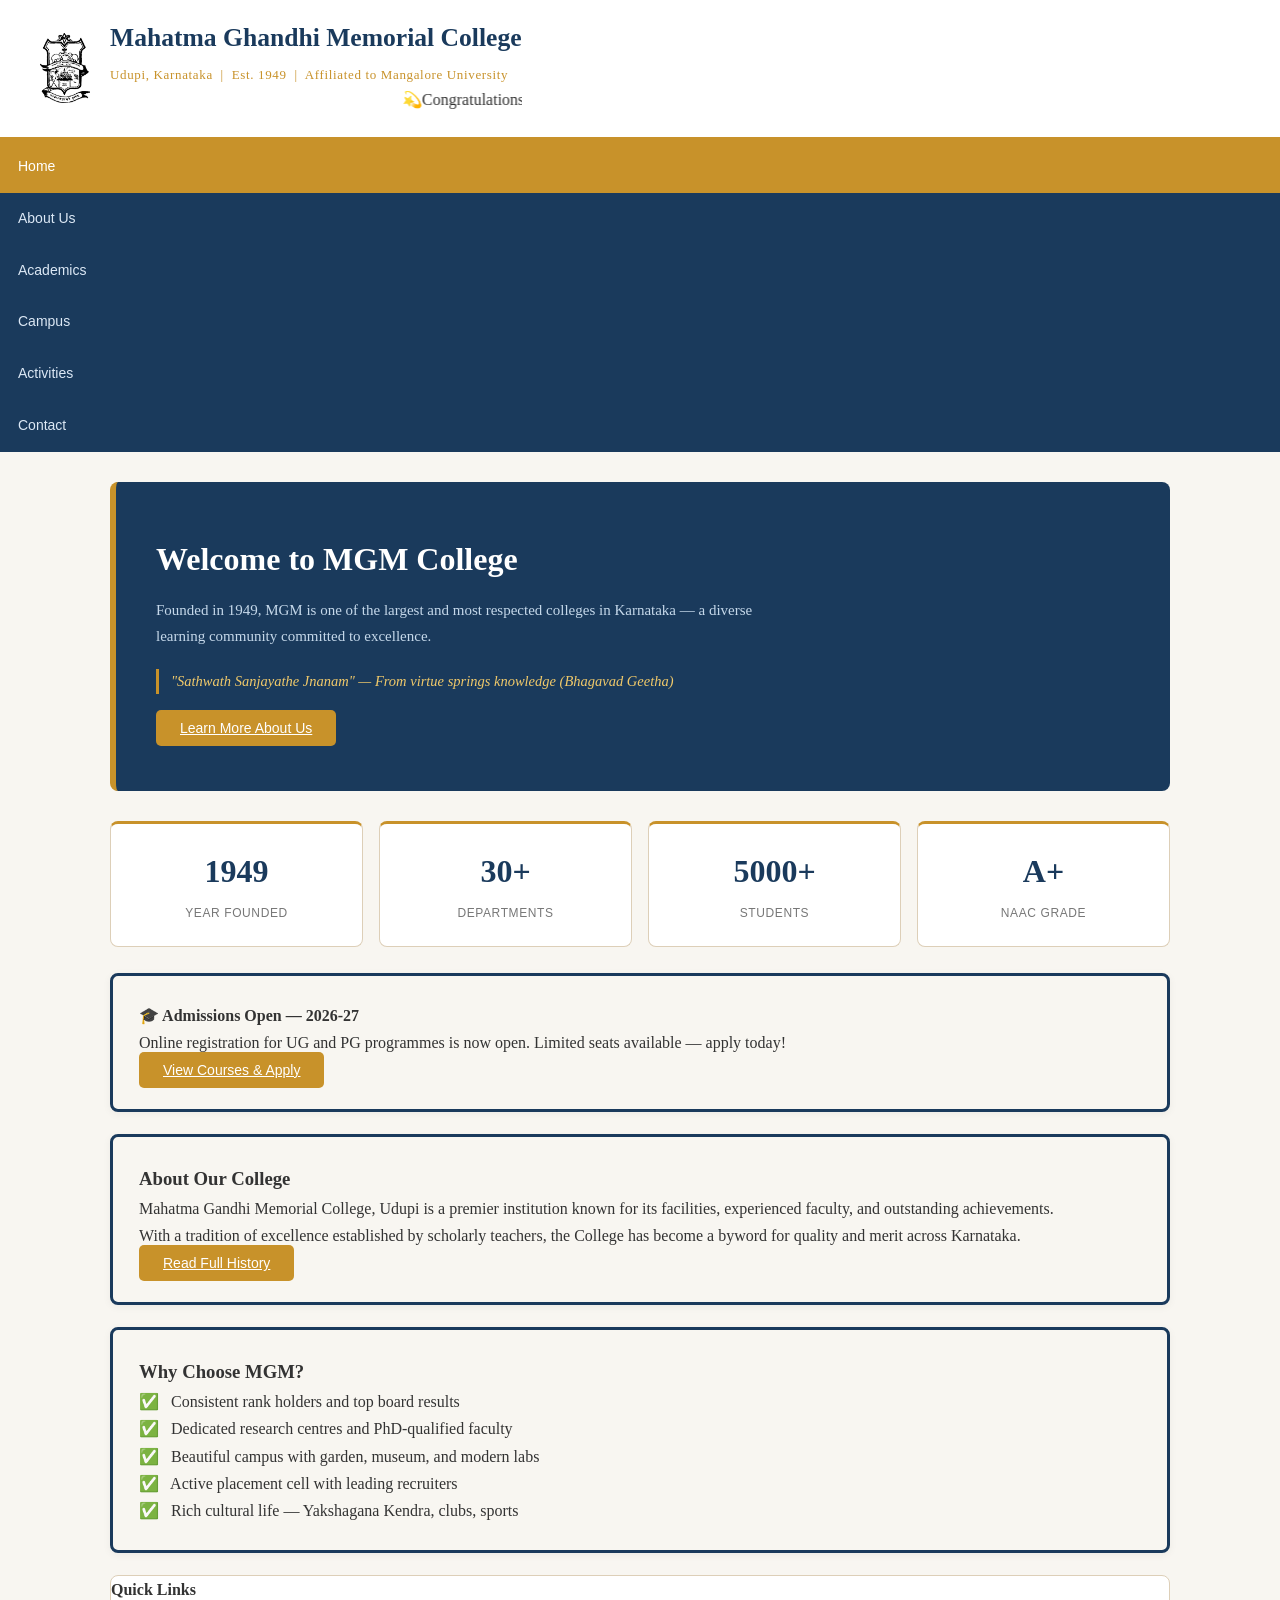
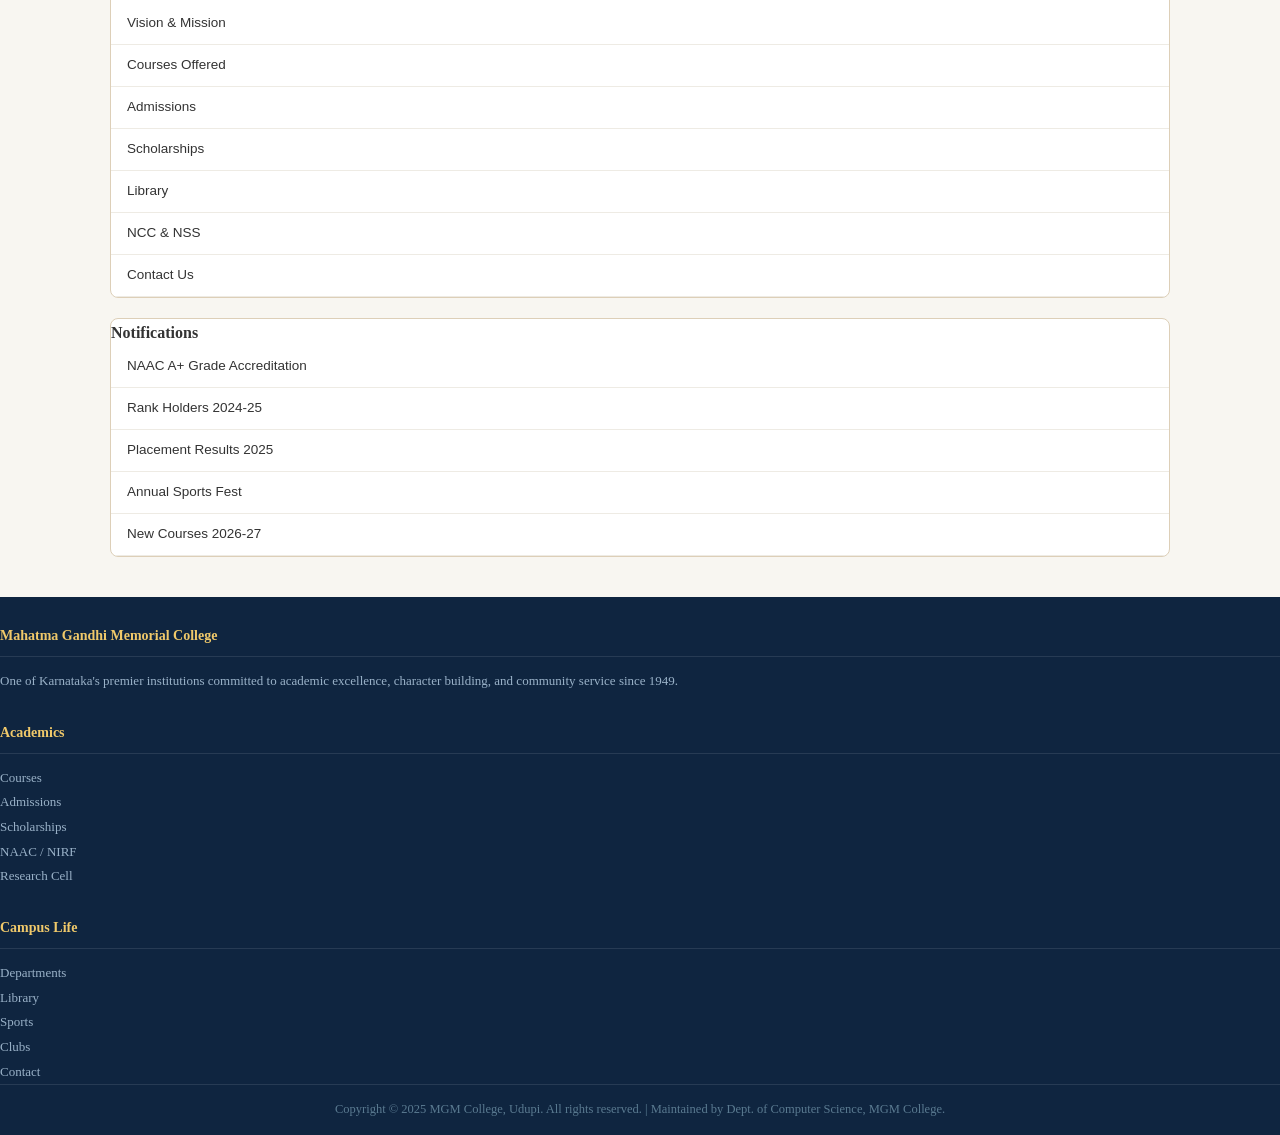
<file: index.html>
<!DOCTYPE html>
<html lang="en">
<head>
    <meta charset="UTF-8">
    <meta name="viewport" content="width=device-width, initial-scale=1.0">
    <title>Mgm College</title>
    <link rel="stylesheet" href="style.css">
</head>
<body>
    <header>
        <img src="ymgm-logo.jpg" alt="mgm logo">
        <div>
            <h1>Mahatma Ghandhi Memorial College</h1>
            <p>Udupi, Karnataka &nbsp;|&nbsp; Est. 1949 &nbsp;|&nbsp; Affiliated to Mangalore University</p>
              <marquee behavior="" direction="left" scrollamount="5">
          💫Congratulations to all the rank holders!💫
        </marquee>
        </div>
    </header>
    <nav>
    <ul>
      <li><a href="index.html" class="active">Home</a></li>
      <li><a href="about.html">About Us</a></li>
      <li><a href="academics.html">Academics</a></li>
      <li><a href="campus.html">Campus</a></li>
      <li><a href="activities.html">Activities</a></li>
      <li><a href="contact.html">Contact</a></li>
    </ul>
  </nav>


  <div class="wrapper">

    <div class="hero">
      <h2>Welcome to MGM College</h2>
      <p>Founded in 1949, MGM is one of the largest and most respected colleges
         in Karnataka — a diverse learning community committed to excellence.</p>
      <p class="motto">"Sathwath Sanjayathe Jnanam" — From virtue springs knowledge (Bhagavad Geetha)</p>
      <a href="about.html" class="btn">Learn More About Us</a>
    </div>

    <div class="stats">
      <div class="stat">
        <span class="num">1949</span>
        <span class="label">Year Founded</span>
      </div>
      <div class="stat">
        <span class="num">30+</span>
        <span class="label">Departments</span>
      </div>
      <div class="stat">
        <span class="num">5000+</span>
        <span class="label">Students</span>
      </div>
      <div class="stat">
        <span class="num">A+</span>
        <span class="label">NAAC Grade</span>
      </div>
    </div>

    <div class="layout">
      <div class="main-content">
        <div class="card">
          <h4>🎓 Admissions Open — 2026-27</h4>
          <p>Online registration for UG and PG programmes is now open.
             Limited seats available — apply today!</p>
          <a href="academics.html" class="btn">View Courses &amp; Apply</a>
        </div>
        <div class="card">
          <h3>About Our College</h3>
          <p>Mahatma Gandhi Memorial College, Udupi is a premier institution known for
             its facilities, experienced faculty, and outstanding achievements.</p>
          <p>With a tradition of excellence established by scholarly teachers, the College
             has become a byword for quality and merit across Karnataka.</p>
          <a href="about.html" class="btn">Read Full History</a>
        </div>
        <div class="card">
          <h3>Why Choose MGM?</h3>
          <p>✅ &nbsp; Consistent rank holders and top board results</p>
          <p>✅ &nbsp; Dedicated research centres and PhD-qualified faculty</p>
          <p>✅ &nbsp; Beautiful campus with garden, museum, and modern labs</p>
          <p>✅ &nbsp; Active placement cell with leading recruiters</p>
          <p>✅ &nbsp; Rich cultural life — Yakshagana Kendra, clubs, sports</p>
        </div>
      </div>


      <div class="sidebar">

        <div class="widget">
          <h4>Quick Links</h4>
          <ul>
            <li><a href="about.html">Vision &amp; Mission</a></li>
            <li><a href="academics.html">Courses Offered</a></li>
            <li><a href="academics.html">Admissions</a></li>
            <li><a href="academics.html">Scholarships</a></li>
            <li><a href="library.html">Library</a></li>
            <li><a href="activities.html">NCC &amp; NSS</a></li>
            <li><a href="contact.html">Contact Us</a></li>
          </ul>
        </div>

        <div class="widget">
          <h4>Notifications</h4>
          <ul>
            <li><a href="#">NAAC A+ Grade Accreditation</a></li>
            <li><a href="#">Rank Holders 2024-25</a></li>
            <li><a href="#">Placement Results 2025</a></li>
            <li><a href="#">Annual Sports Fest</a></li>
            <li><a href="#">New Courses 2026-27</a></li>
          </ul>
        </div>

      </div>
    </div>
  </div>

  <footer>
    <div class="footer-grid">
      <div><br>
        <h5>Mahatma Gandhi Memorial College</h5>
        <p>One of Karnataka's premier institutions committed to academic excellence,
           character building, and community service since 1949.</p>
      </div>
      <div><br>
        <h5>Academics</h5>
        <ul>
          <li><a href="academics.html">Courses</a></li>
          <li><a href="academics.html">Admissions</a></li>
          <li><a href="academics.html">Scholarships</a></li>
          <li><a href="activities.html">NAAC / NIRF</a></li>
          <li><a href="departments.html">Research Cell</a></li>
        </ul>
      </div><br>
      <div>
        <h5>Campus Life</h5>
        <ul>
          <li><a href="campus.html">Departments</a></li>
          <li><a href="library.html">Library</a></li>
          <li><a href="activities.html">Sports</a></li>
          <li><a href="activities.html">Clubs</a></li>
          <li><a href="contact.html">Contact</a></li>
        </ul>
      </div>
    </div>
    <div class="footer-bottom">
      Copyright &copy; 2025 MGM College, Udupi. All rights reserved. |
      Maintained by Dept. of Computer Science, MGM College.
    </div>
  </footer>

</body>
</html>
</file>
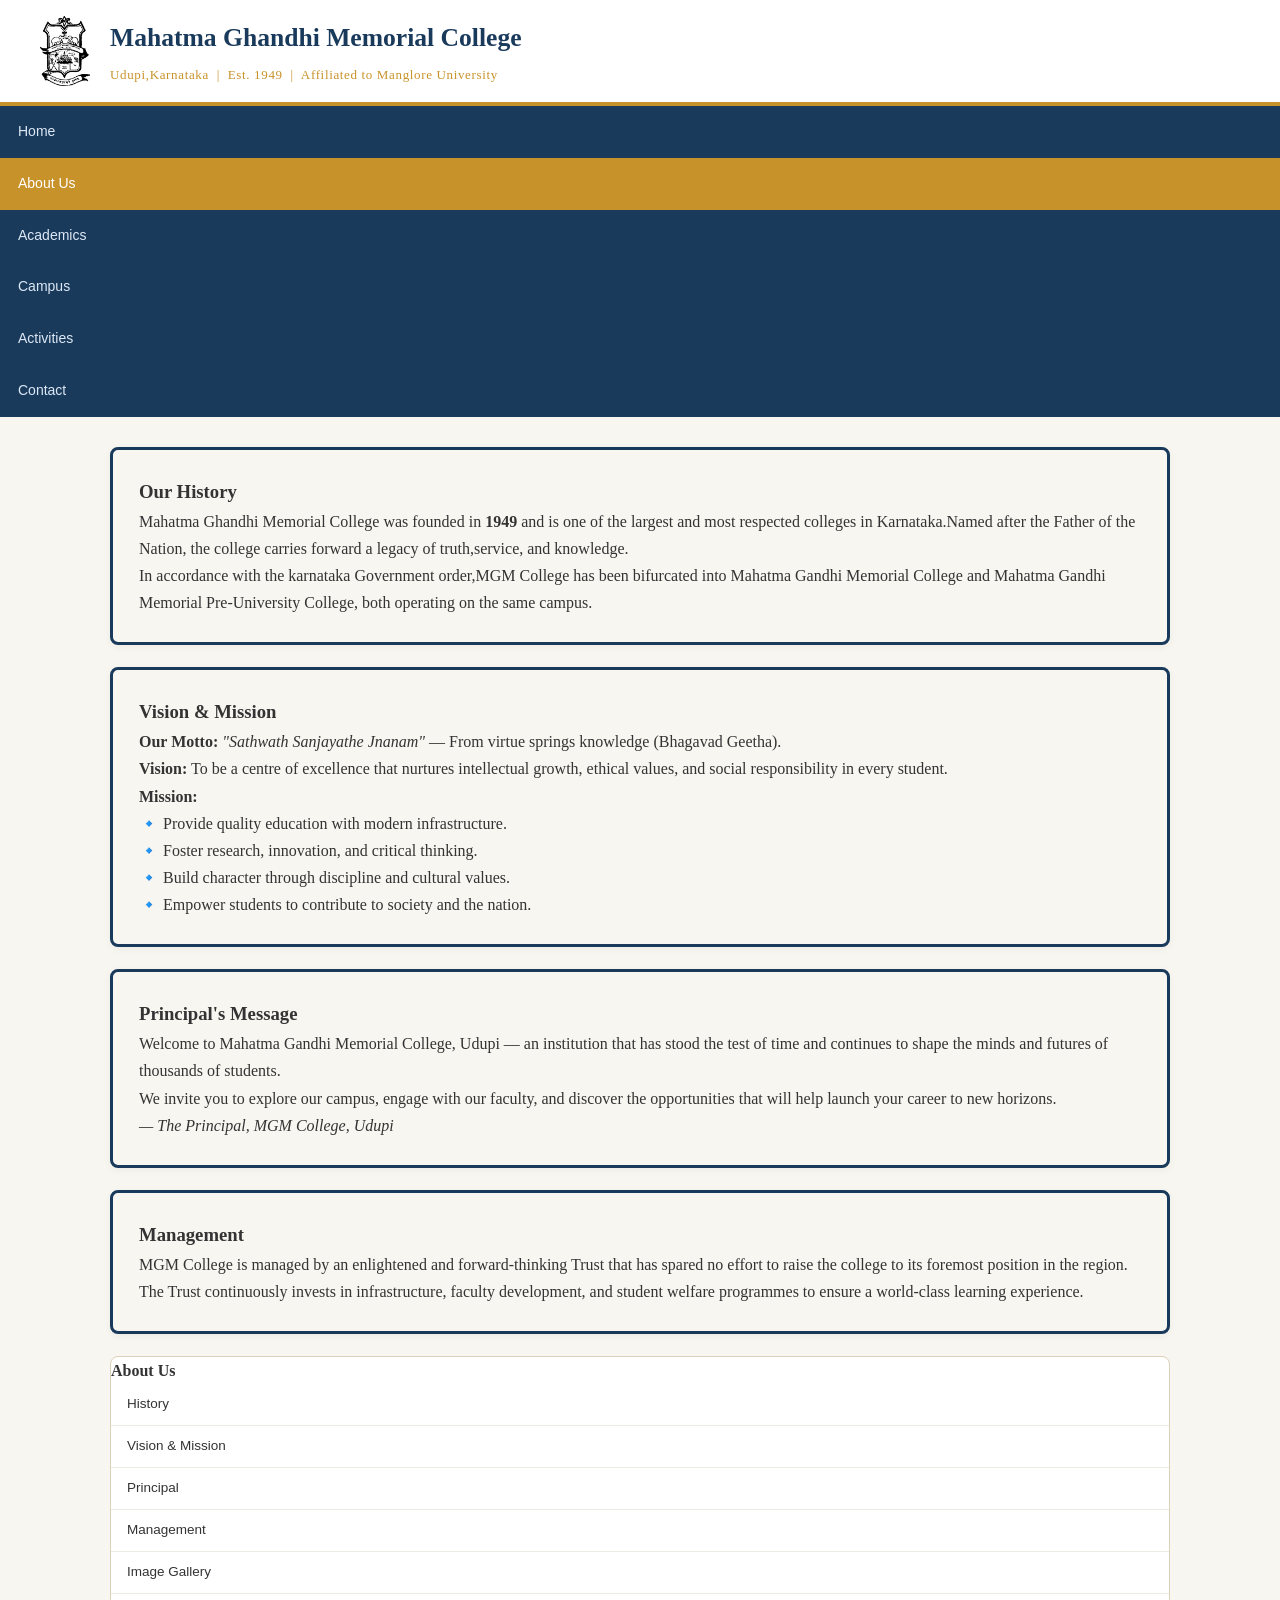
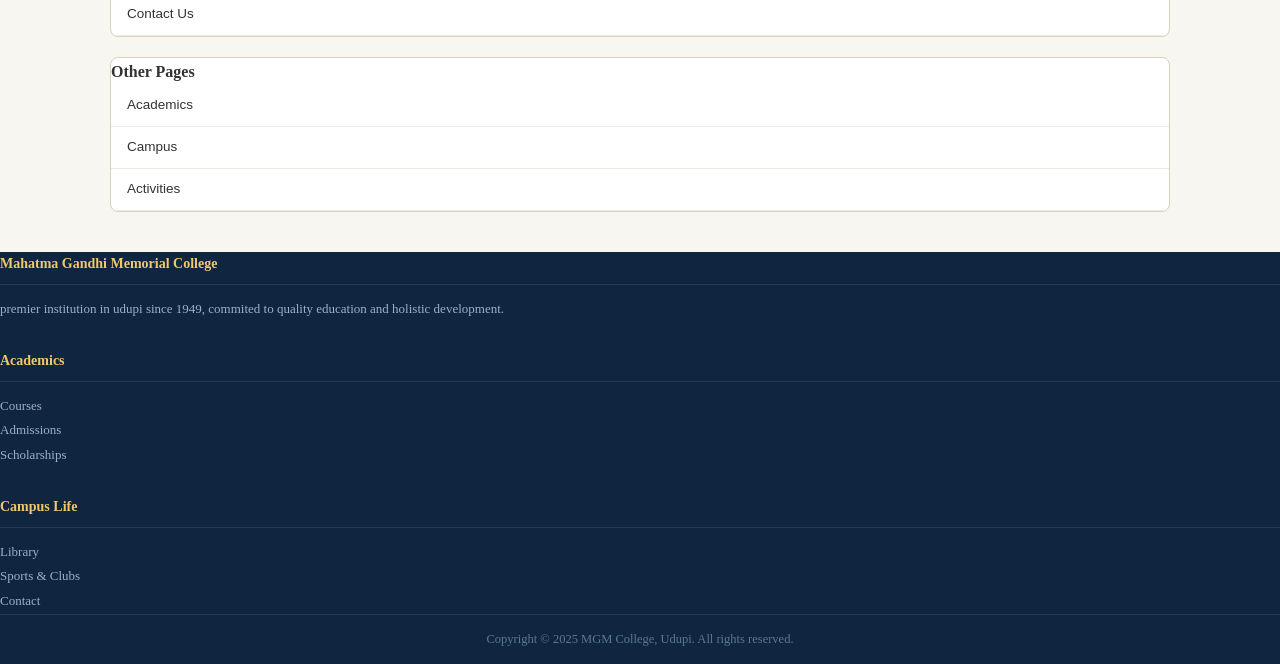
<file: about.html>
<!DOCTYPE html>
<html lang="en">
<head>
    <meta charset="UTF-8">
    <meta name="viewport" content="width=device-width, initial-scale=1.0">
    <title>Document</title>
    <link rel="stylesheet" href="style.css">
</head>
<body>
    <header>
        <img src="ymgm-logo.jpg" alt="College Logo">
        <div>
            <h1>Mahatma Ghandhi Memorial College</h1>
            <p>Udupi,Karnataka &nbsp;|&nbsp; Est. 1949 &nbsp;|&nbsp; Affiliated to Manglore University</p>
        </div>
    </header>

    <nav>
        <ul>
        <li><a href="index.html">Home</a></li>
        <li><a href="about.html" class="active">About Us</a></li>
        <li><a href="academics.html">Academics</a></li>
         <li><a href="campus.html">Campus</a></li>
        <li><a href="activities.html">Activities</a></li>
         <li><a href="contact.html">Contact</a></li>
        </ul>
    </nav>

    <div class="wrapper">
        <div class="main-content">
            <div class="card">
                <h3>Our History</h3>
                <p>Mahatma Ghandhi Memorial College was founded in <strong>1949</strong> and is one of the 
                largest and most respected colleges in Karnataka.Named after the Father of the Nation,
                the college carries forward a legacy of truth,service, and knowledge.
            </p>
            <p>
                In accordance with the karnataka Government order,MGM College has been bifurcated into
                Mahatma Gandhi Memorial College and Mahatma Gandhi Memorial Pre-University College,
                both operating on the same campus.
            </p>
            </div>

            <div class="card">
          <h3>Vision &amp; Mission</h3>
          <p><strong>Our Motto:</strong> <em>"Sathwath Sanjayathe Jnanam"</em> — From virtue springs knowledge (Bhagavad Geetha).</p>
          <p><strong>Vision:</strong> To be a centre of excellence that nurtures intellectual growth, ethical values,
             and social responsibility in every student.</p>
          <p><strong>Mission:</strong></p>
          <p>🔹 Provide quality education with modern infrastructure.</p>
          <p>🔹 Foster research, innovation, and critical thinking.</p>
          <p>🔹 Build character through discipline and cultural values.</p>
          <p>🔹 Empower students to contribute to society and the nation.</p>
            </div>

            <div class="card">
          <h3>Principal's Message</h3>
          <p>Welcome to Mahatma Gandhi Memorial College, Udupi — an institution that has stood the
             test of time and continues to shape the minds and futures of thousands of students.</p>
          <p>We invite you to explore our campus, engage with our faculty, and discover the
             opportunities that will help launch your career to new horizons.</p>
          <p><em>— The Principal, MGM College, Udupi</em></p>
        </div>

        <div class="card">
          <h3>Management</h3>
          <p>MGM College is managed by an enlightened and forward-thinking Trust that has spared
             no effort to raise the college to its foremost position in the region.</p>
          <p>The Trust continuously invests in infrastructure, faculty development, and student
             welfare programmes to ensure a world-class learning experience.</p>
        </div>

          <div class="sidebar">
        <div class="widget">
          <h4>About Us</h4>
          <ul>
            <li><a href="about.html">History</a></li>
            <li><a href="about.html">Vision &amp; Mission</a></li>
            <li><a href="about.html">Principal</a></li>
            <li><a href="about.html">Management</a></li>
            <li><a href="about.html">Image Gallery</a></li>
            <li><a href="contact.html">Contact Us</a></li>
          </ul>
        </div>
        <div class="widget">
          <h4>Other Pages</h4>
          <ul>
            <li><a href="academics.html">Academics</a></li>
            <li><a href="campus.html">Campus</a></li>
            <li><a href="activities.html">Activities</a></li>
          </ul>
        </div>
      </div>
    </div>
 </div>

 <footer>
    <div class="footer-grid">
        <div>
            <h5>Mahatma Gandhi Memorial College</h5>
            <p>premier institution in udupi since 1949, commited to quality education and holistic development.</p>
        </div>
    <div><br>
        <h5>Academics</h5>
        <ul>
            <li><a href="">Courses</a></li>
            <li><a href="">Admissions</a></li>
            <li><a href="">Scholarships</a></li>
        </ul>
    </div>
    <div><br>
        <h5>Campus Life</h5>
        <ul>
            <li><a href="">Library</a></li>
            <li><a href="">Sports &amp; Clubs</a></li>
            <li><a href="">Contact</a></li>
        </ul>
    </div>
</div>
<div class="footer-bottom">
   Copyright &copy; 2025 MGM College, Udupi. All rights reserved.
    </div> 
</div>
 </footer>
</body>
</html>
</file>
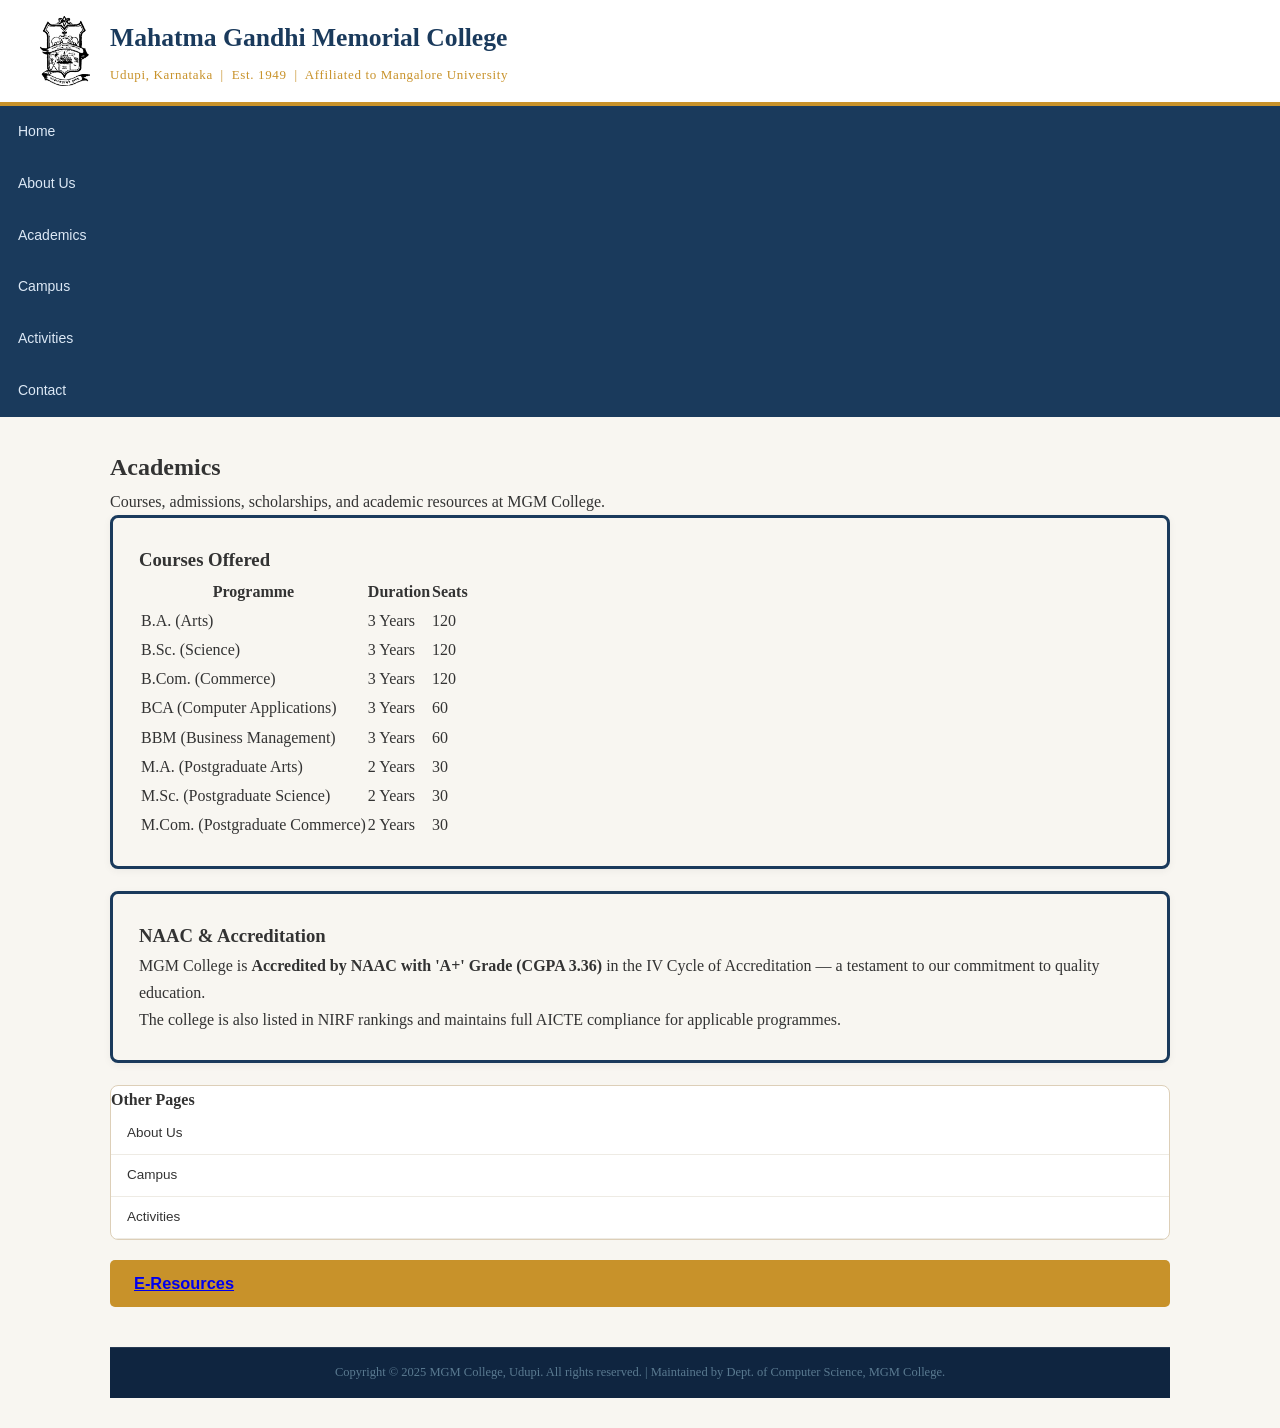
<file: academics.html>
<!DOCTYPE html>
<html lang="en">
<head>
    <meta charset="UTF-8">
    <meta name="viewport" content="width=device-width, initial-scale=1.0">
    <title>Academics</title>
    <link rel="stylesheet" href="style.css">
</head>
<body>
    <header>
        <img src="ymgm-logo.jpg" alt="MGM LOGO">
        <div>
            <h1>
                 <h1>Mahatma Gandhi Memorial College</h1>
                 <p>Udupi, Karnataka &nbsp;|&nbsp; Est. 1949 &nbsp;|&nbsp; Affiliated to Mangalore University</p>
            </h1>
        </div>
    </header>

    <nav>
      <ul>
      <li><a href="index.html">Home</a></li>
      <li><a href="about.html">About Us</a></li>
      <li><a href="academics.html">Academics</a></li>
      <li><a href="campus.html">Campus</a></li>
      <li><a href="activities.html">Activities</a></li>
      <li><a href="contact.html">Contact</a></li>
        </ul>
    </nav>

     <div class="wrapper">

    <div class="page-hero">
      <h2>Academics</h2>
      <p>Courses, admissions, scholarships, and academic resources at MGM College.</p>
    </div>

    <div class="layout">
      <div class="main-content">

        <div class="card">
          <h3>Courses Offered</h3>
          <table>
            <thead>
              <tr>
                <th>Programme</th>
                <th>Duration</th>
                <th>Seats</th>
              </tr>
            </thead>
            <tbody>
              <tr>
                <td>B.A. (Arts)</td>
                <td>3 Years</td>
                <td>120</td>
              </tr>
              <tr>
                <td>B.Sc. (Science)</td>
                <td>3 Years</td>
                <td>120</td>
              </tr>
              <tr>
                <td>B.Com. (Commerce)</td>
                <td>3 Years</td>
                <td>120</td>
              </tr>
              <tr>
                <td>BCA (Computer Applications)</td>
                <td>3 Years</td>
                <td>60</td>
              </tr>
              <tr>
                <td>BBM (Business Management)</td>
                <td>3 Years</td>
                <td>60</td>
              </tr>
              <tr>
                <td>M.A. (Postgraduate Arts)</td>
                <td>2 Years</td>
                <td>30</td>
              </tr>
              <tr>
                <td>M.Sc. (Postgraduate Science)</td>
                <td>2 Years</td>
                <td>30</td>
              </tr>
              <tr>
                <td>M.Com. (Postgraduate Commerce)</td>
                <td>2 Years</td>
                <td>30</td>
              </tr>
            </tbody>
          </table>
        </div>

         <div class="card">
          <h3>NAAC &amp; Accreditation</h3>
          <p>MGM College is <strong>Accredited by NAAC with 'A+' Grade (CGPA 3.36)</strong>
             in the IV Cycle of Accreditation — a testament to our commitment to quality education.</p>
          <p>The college is also listed in NIRF rankings and maintains full AICTE compliance
             for applicable programmes.</p>
        </div>

              <div class="widget">
          <h4>Other Pages</h4>
          <ul>
            <li><a href="about.html">About Us</a></li>
            <li><a href="campus.html">Campus</a></li>
            <li><a href="activities.html">Activities</a></li>
          </ul>
        </div>
        </div>

        <div class="btn">
            <a href="resources.html"><h3>E-Resources</h3></a>
     </div>
     <footer>
    <div class="footer-bottom">
      Copyright &copy; 2025 MGM College, Udupi. All rights reserved. |
      Maintained by Dept. of Computer Science, MGM College.
    </div>
  </footer>
</body>
</html>
</file>
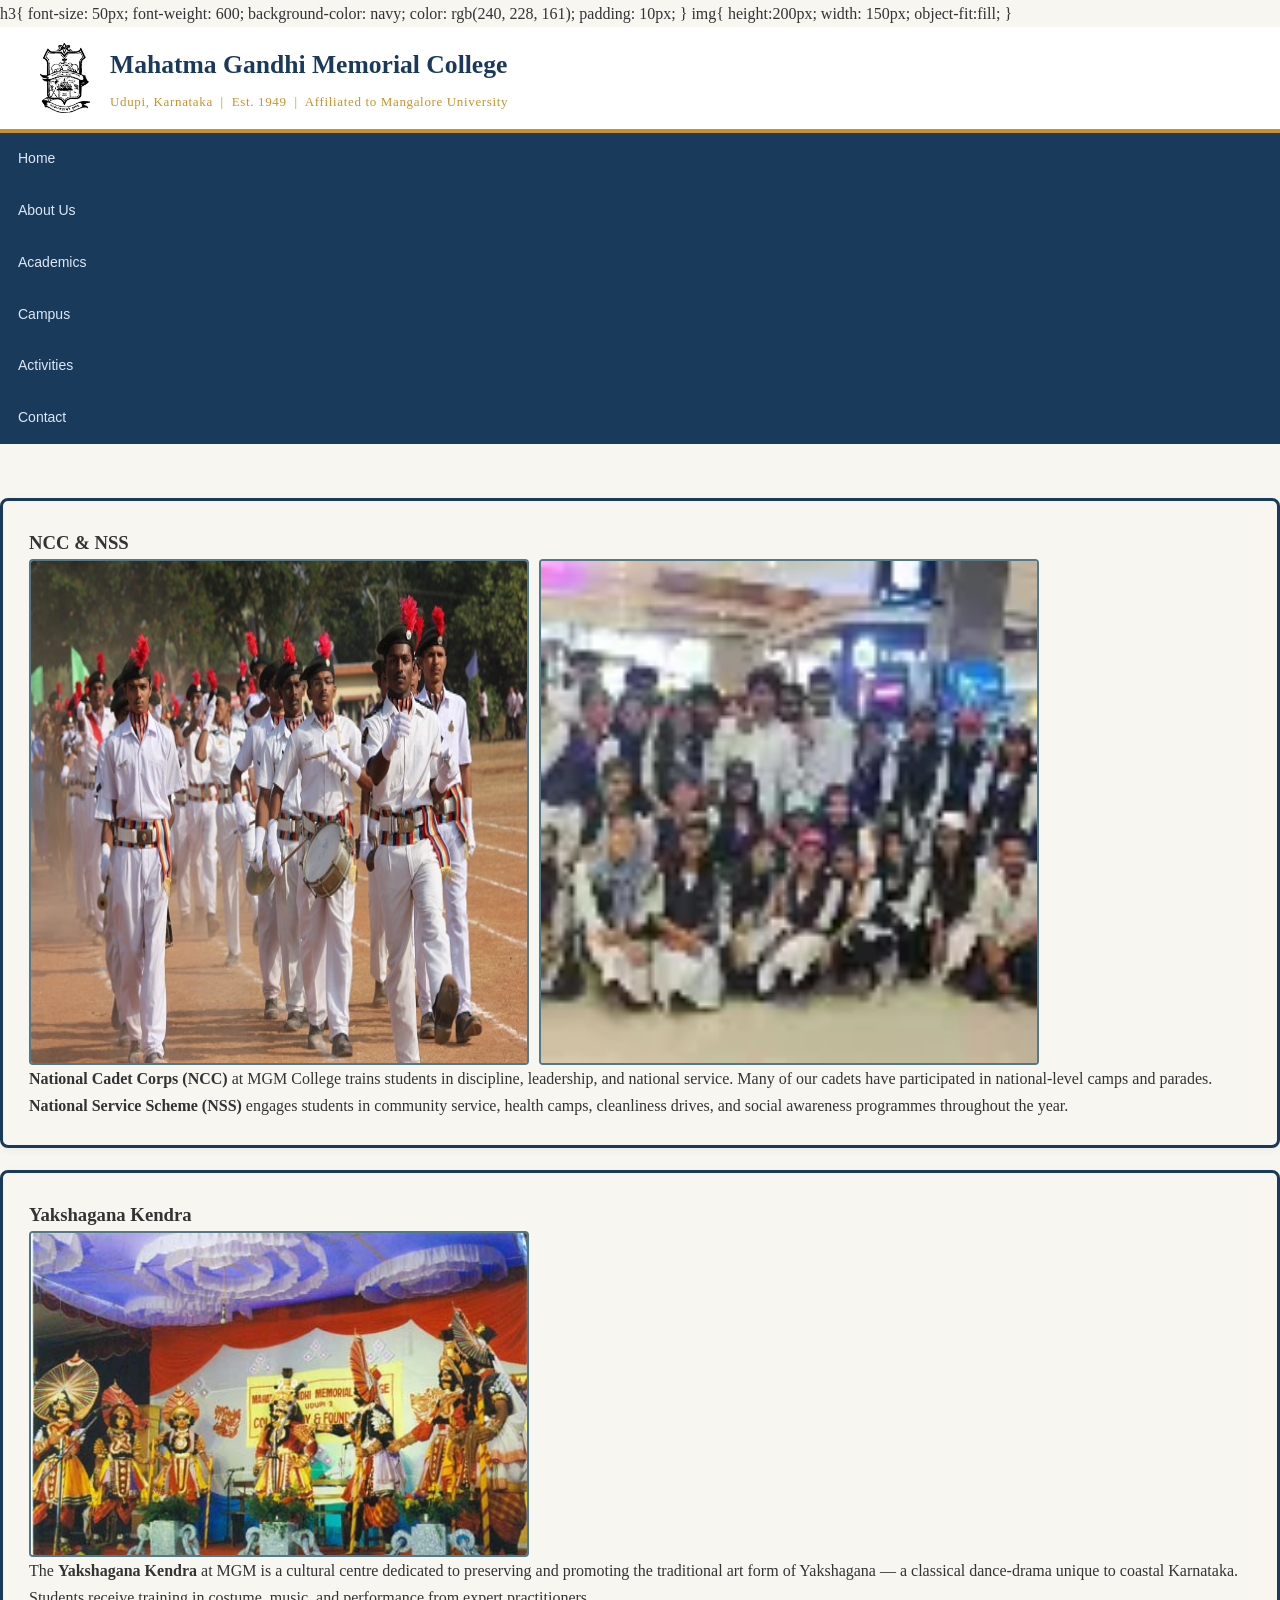
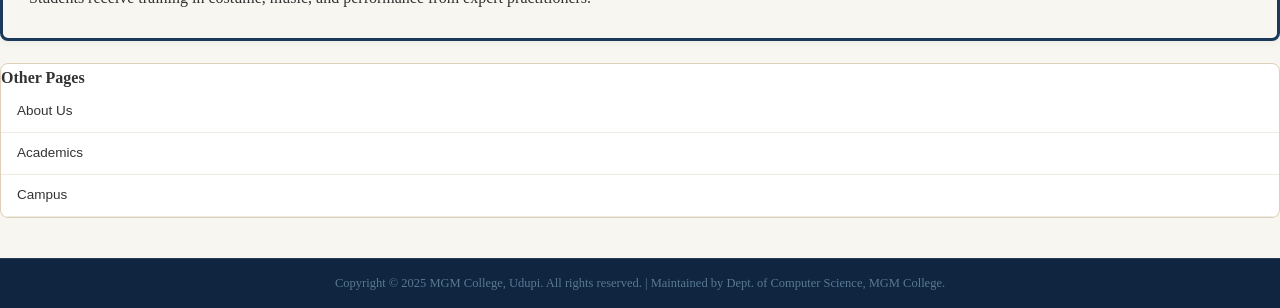
<file: activities.html>
<!DOCTYPE html>
<html lang="en">
<head>
    <meta charset="UTF-8">
    <meta name="viewport" content="width=device-width, initial-scale=1.0">
    <title>ACtivities</title>
    <link rel="stylesheet" href="style.css">
    h3{
      font-size: 50px;
      font-weight: 600;
      background-color: navy;
      color: rgb(240, 228, 161);
      padding: 10px;
    }
    img{
      height:200px;
      width: 150px;
      object-fit:fill;
    }
</head>
<body>
    
  <header>
    <img src="ymgm-logo.jpg" alt="MGM College Logo">
    <div>
      <h1>Mahatma Gandhi Memorial College</h1>
      <p>Udupi, Karnataka &nbsp;|&nbsp; Est. 1949 &nbsp;|&nbsp; Affiliated to Mangalore University</p>
    </div>
  </header>

  <nav>
    <ul>
      <li><a href="index.html">Home</a></li>
      <li><a href="about.html">About Us</a></li>
      <li><a href="academics.html">Academics</a></li>
      <li><a href="campus.html">Campus</a></li>
      <li><a href="activities.html">Activities</a></li>
      <li><a href="contact.html">Contact</a></li>
    </ul>
  </nav>
<br><br>
  <div clas="wrapper">
    <div class="main-content">
         <div class="card">
          <h3>NCC &amp; NSS</h3>
<div class="image-container">
            <img src="ncc.jpg" alt="NCC">
            <img src="nss.webp" alt="NSS" >
          </div>
         <p><strong>National Cadet Corps (NCC)</strong> at MGM College trains students in discipline,
             leadership, and national service. Many of our cadets have participated in national-level
             camps and parades.</p>
          <p><strong>National Service Scheme (NSS)</strong> engages students in community service,
             health camps, cleanliness drives, and social awareness programmes throughout the year.</p>
        </div>

        <div class="card">
           <h3>Yakshagana Kendra</h3>
<div class="image-container">
            <img src="yaksha.jpg" alt="Yakshagana Kendra">
          </div>
          <p>The <strong>Yakshagana Kendra</strong> at MGM is a cultural centre dedicated to preserving
             and promoting the traditional art form of Yakshagana — a classical dance-drama unique
             to coastal Karnataka.</p>
          <p>Students receive training in costume, music, and performance from expert practitioners.</p>
        </div>

        <div class="widget">
          <h4>Other Pages</h4>
          <ul>
            <li><a href="about.html">About Us</a></li>
            <li><a href="academics.html">Academics</a></li>
            <li><a href="campus.html">Campus</a></li>
          </ul>
        </div>
    </div>
  </div>
  <footer>
    <div class="footer-bottom">
      Copyright &copy; 2025 MGM College, Udupi. All rights reserved. |
      Maintained by Dept. of Computer Science, MGM College.
    </div>
  </footer>
</body>
</html>
</file>
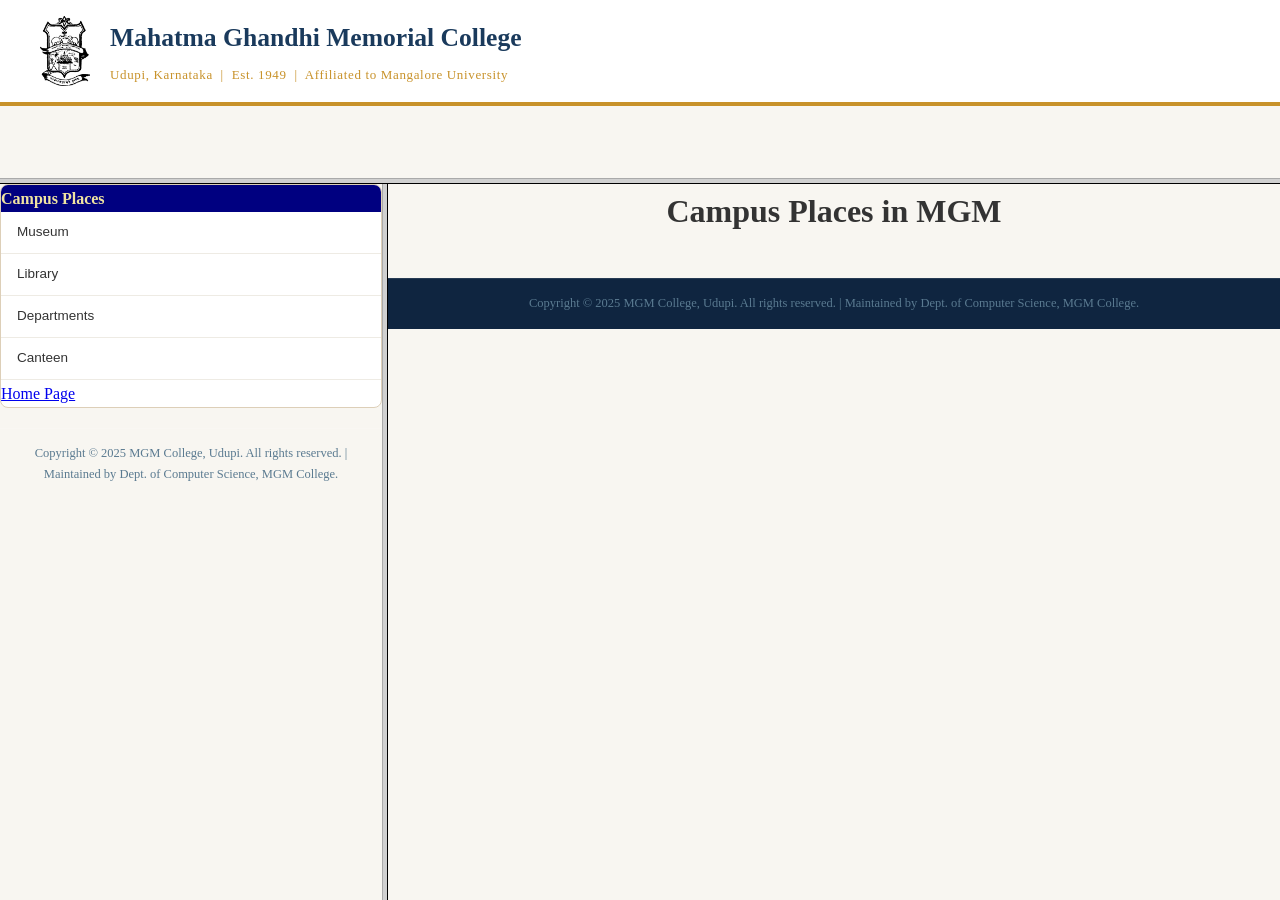
<file: campus.html>
<!DOCTYPE html>
<html lang="en">
<head>
    <meta charset="UTF-8">
    <meta name="viewport" content="width=device-width, initial-scale=1.0">
    <title>Campus</title>
</head>
<frameset rows="20%,*">
<frame src="top.html" noresize>
    <frameset cols="30%,70%">
        <frame src="campusplaces.html" noresize>
            <frame src="campus_display.html" name="content" noresize>
    </frameset>
</frameset>
</html>
</file>
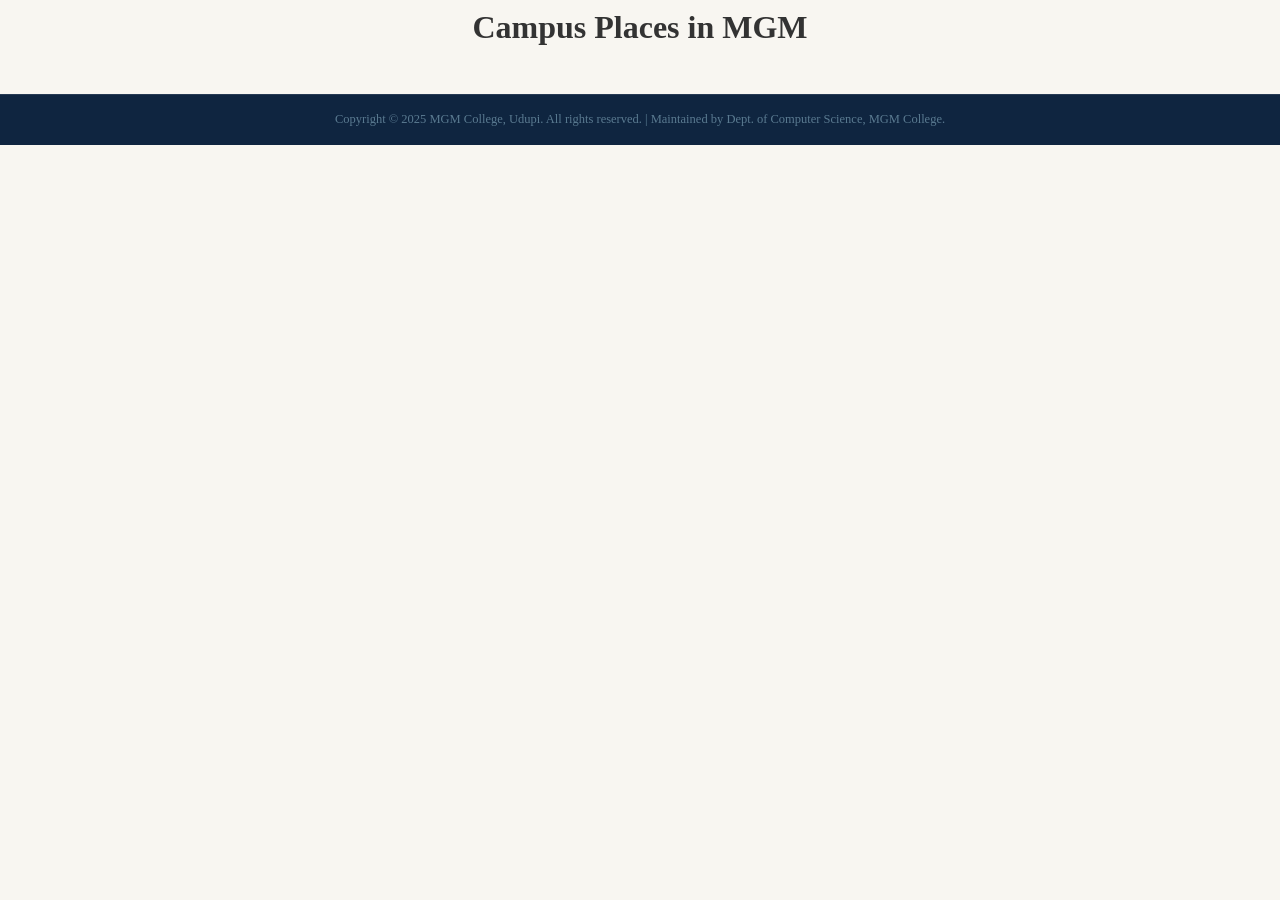
<file: campus_display.html>
<!DOCTYPE html>
<html lang="en">
<head>
    <meta charset="UTF-8">
    <meta name="viewport" content="width=device-width, initial-scale=1.0">
    <title>Campus Places</title>
    <link rel="stylesheet" href="style.css">
</head>
<body>
    <center><h1>Campus Places in MGM </h1></center>
    <footer>
            <div class="footer-bottom">
      Copyright &copy; 2025 MGM College, Udupi. All rights reserved. |
      Maintained by Dept. of Computer Science, MGM College.
    </div>
    </footer>
</body>
</html>
</file>
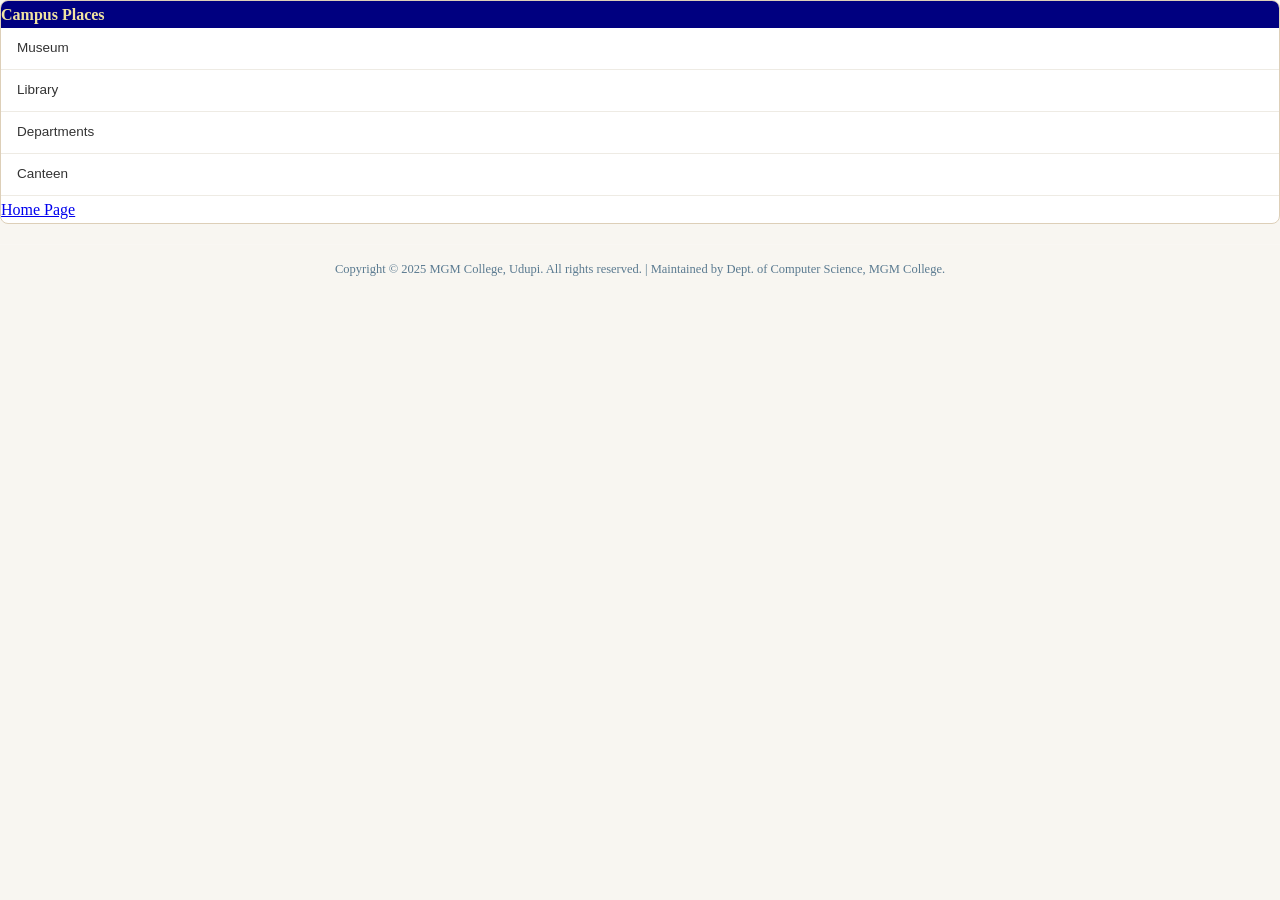
<file: campusplaces.html>
<!DOCTYPE html>
<html lang="en">
<head>
    <meta charset="UTF-8">
    <meta name="viewport" content="width=device-width, initial-scale=1.0">
    <title>Document</title>
    <link rel="stylesheet" href="style.css">
</head>
<body>
<div class="widget">
          <h4 style="background-color: navy; color: rgb(240, 228, 161);">Campus Places</h4>
          <ul>
            <li><a href="museum.html" target="content" >Museum</a></li>
            <li><a href="library.html" target="content">Library</a></li>
            <li><a href="dept.html" target="content">Departments</a></li>
            <li><a href="cateen.html" target="content">Canteen</a></li>
          </ul>
          <a href="index.html" target="_top">Home Page</a>
        </div>
            <div class="footer-bottom">
      Copyright &copy; 2025 MGM College, Udupi. All rights reserved. |
      Maintained by Dept. of Computer Science, MGM College.
    </div>
  </footer>

</body>
</html>
</file>
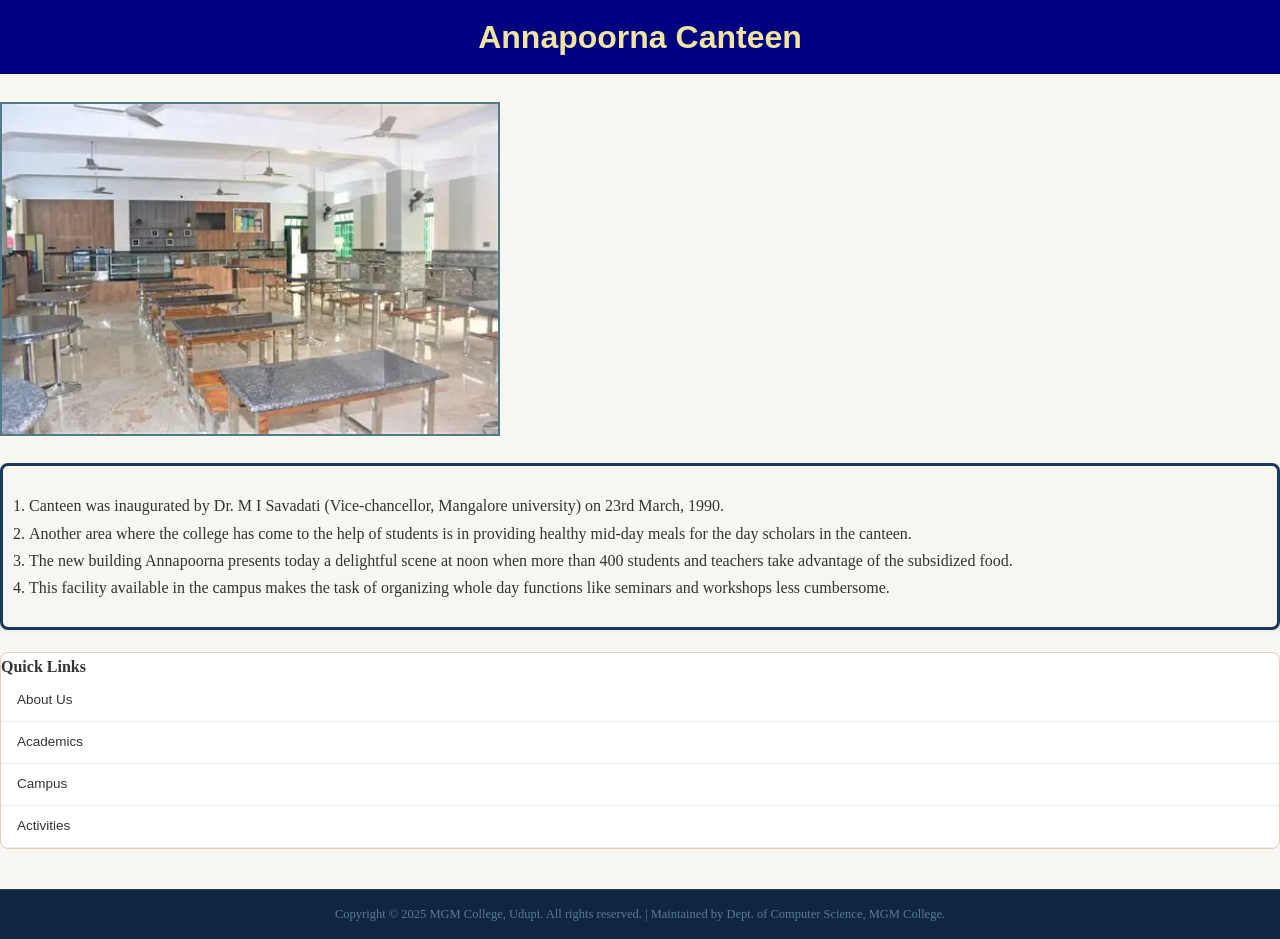
<file: cateen.html>
<!DOCTYPE html>
<html lang="en">
<head>
    <meta charset="UTF-8">
    <meta name="viewport" content="width=device-width, initial-scale=1.0">
    <title>Document</title>
    <link rel="stylesheet" href="style.css">
    <style>
        h1{
            background-color: navy;
            color: rgb(240, 228, 161);
            text-align: center;
            padding: 10px;
            font-family: 'Lucida Sans', 'Lucida Sans Regular', 'Lucida Grande', 'Lucida Sans Unicode', Geneva, Verdana, sans-serif;
        }
    </style>
</head>
<body>
    <center>
        <h1>Annapoorna Canteen</h1><br>
    </center>
    <div class="image-container">
        <img src="photo4.webp" alt="CanteenImg">
    </div>
<br>
    <div class="card">
        	<ol>
            <li>Canteen was inaugurated by Dr. M I Savadati (Vice-chancellor, Mangalore university) on 23rd March, 1990.
</li>
<li>
Another area where the college has come to the help of students is in providing healthy mid-day meals for the day scholars in the canteen.
</li>
<li>The new building Annapoorna presents today a delightful scene at noon when more than 400 students and teachers take advantage of the subsidized food.
</li>
<li>
This facility available in the campus makes the task of organizing whole day functions like seminars and workshops less cumbersome.
</li>
        </ol>
    </div>
     <div class="widget">
          <h4>Quick Links</h4>
          <ul>
            <li><a href="about.html">About Us</a></li>
            <li><a href="academics.html">Academics</a></li>
            <li><a href="campus.html">Campus</a></li>
            <li><a href="activities.html">Activities</a></li>
          </ul>
        </div>
      </div>
</div>
<footer>
    <div class="footer-bottom">
      Copyright &copy; 2025 MGM College, Udupi. All rights reserved. |
      Maintained by Dept. of Computer Science, MGM College.
    </div>
  </footer>
    </body>
</html>
</file>
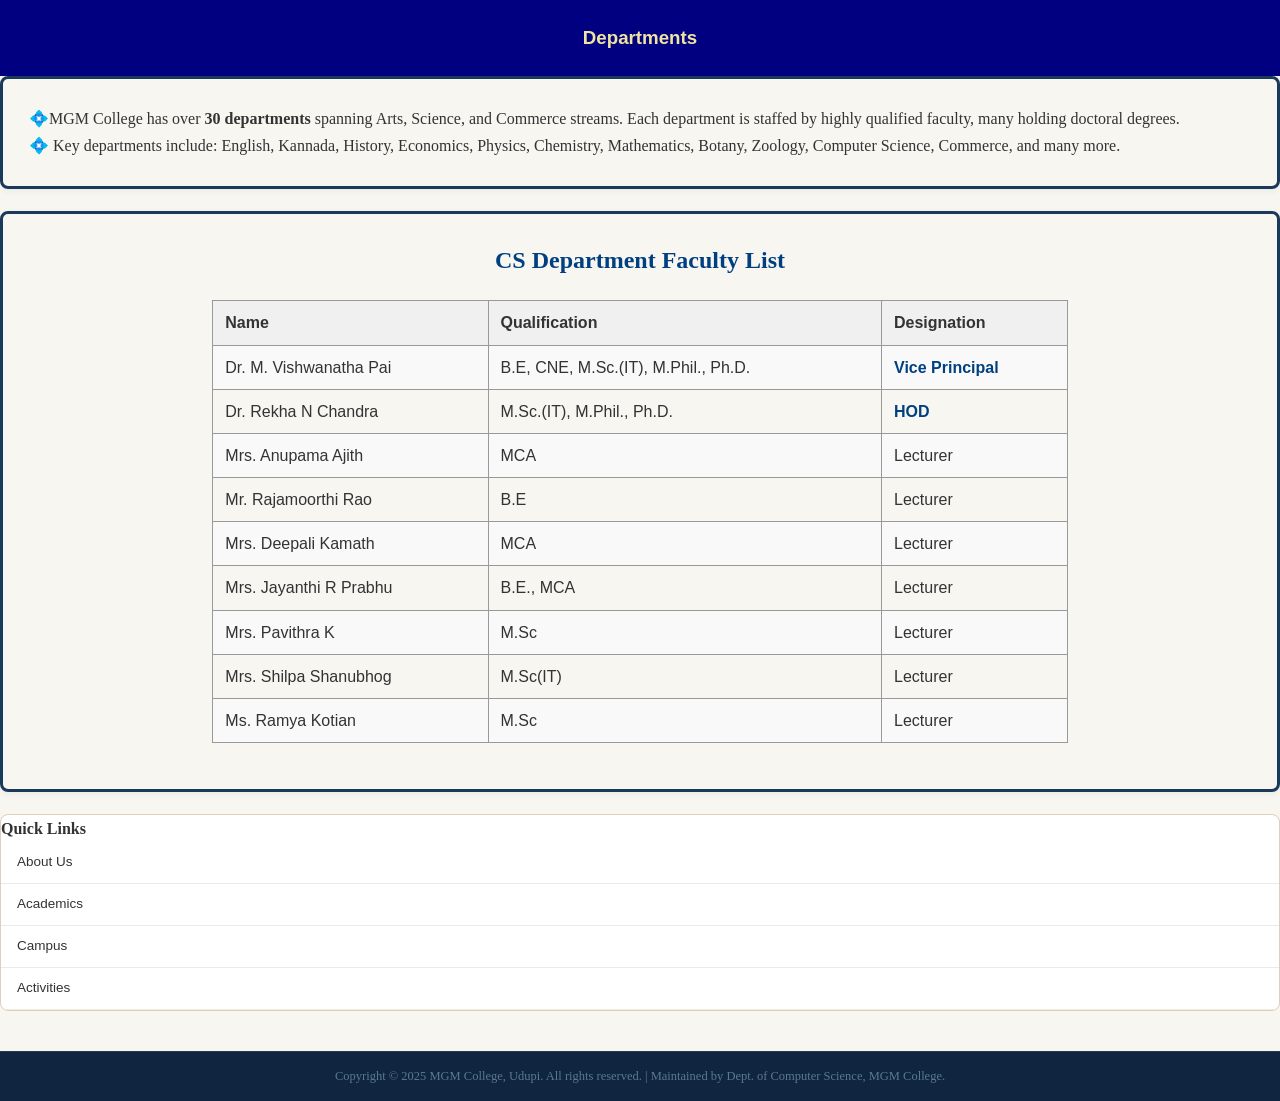
<file: dept.html>
<!DOCTYPE html>
<html lang="en">
<head>
    <meta charset="UTF-8">
    <meta name="viewport" content="width=device-width, initial-scale=1.0">
    <title>Department</title>
    <link rel="stylesheet" href="style.css">
    <style>
        table {
            width: 70%;
            margin: 20px auto;
            border-collapse: collapse;
            font-family: Arial, sans-serif;
        }
        th, td {
            border: 1px solid #999;
            padding: 8px 12px;
            text-align: left;
        }
        th {
            background-color: #f0f0f0;
            color: #333;
        }
        tr:nth-child(even) {
            background-color: #f9f9f9;
        }
        h2 {
            text-align: center;
            color: #004080;
        }
        .highlight {
            font-weight: bold;
            color: #004080;
       
        }
    </style>

</head>
<body>
           <h3 style="background-color: navy;
          line-height:3;
              text-align: center;
          color: rgb(240, 228, 161);
              font-family: 'Franklin Gothic Medium', 'Arial Narrow', Arial, sans-serif;
              padding: 10px;">Departments</h3>
        <div class="card">
          <p>💠MGM College has over <strong>30 departments</strong> spanning Arts, Science, and Commerce streams.
             Each department is staffed by highly qualified faculty, many holding doctoral degrees.</p>
          <p>💠 Key departments include: English, Kannada, History, Economics, Physics, Chemistry,
             Mathematics, Botany, Zoology, Computer Science, Commerce, and many more.</p>
        </div>
        <div class="card">
    <h2>CS Department Faculty List</h2>
    <table>
        <tr>
            <th>Name</th>
            <th>Qualification</th>
            <th>Designation</th>
        </tr>
        <tr>
            <td>Dr. M. Vishwanatha Pai</td>
            <td>B.E, CNE, M.Sc.(IT), M.Phil., Ph.D.</td>
            <td class="highlight">Vice Principal</td>
        </tr>
        <tr>
            <td>Dr. Rekha N Chandra</td>
            <td>M.Sc.(IT), M.Phil., Ph.D.</td>
            <td class="highlight">HOD</td>
        </tr>
        <tr>
            <td>Mrs. Anupama Ajith</td>
            <td>MCA</td>
            <td>Lecturer</td>
        </tr>
        <tr>
            <td>Mr. Rajamoorthi Rao</td>
            <td>B.E</td>
            <td>Lecturer</td>
        </tr>
        <tr>
            <td>Mrs. Deepali Kamath</td>
            <td>MCA</td>
            <td>Lecturer</td>
        </tr>
        <tr>
            <td>Mrs. Jayanthi R Prabhu</td>
            <td>B.E., MCA</td>
            <td>Lecturer</td>
        </tr>
        <tr>
            <td>Mrs. Pavithra K</td>
            <td>M.Sc</td>
            <td>Lecturer</td>
        </tr>
        <tr>
            <td>Mrs. Shilpa Shanubhog</td>
            <td>M.Sc(IT)</td>
            <td>Lecturer</td>
        </tr>
        <tr>
            <td>Ms. Ramya Kotian</td>
            <td>M.Sc</td>
            <td>Lecturer</td>
        </tr>
    </table>
      </div>
         <div class="widget">
          <h4>Quick Links</h4>
          <ul>
            <li><a href="about.html">About Us</a></li>
            <li><a href="academics.html">Academics</a></li>
            <li><a href="campus.html">Campus</a></li>
            <li><a href="activities.html">Activities</a></li>
          </ul>
        </div>
      </div>
      <footer>
    <div class="footer-bottom">
      Copyright &copy; 2025 MGM College, Udupi. All rights reserved. |
      Maintained by Dept. of Computer Science, MGM College.
    </div>
  </footer>
</body>
</html>
</file>
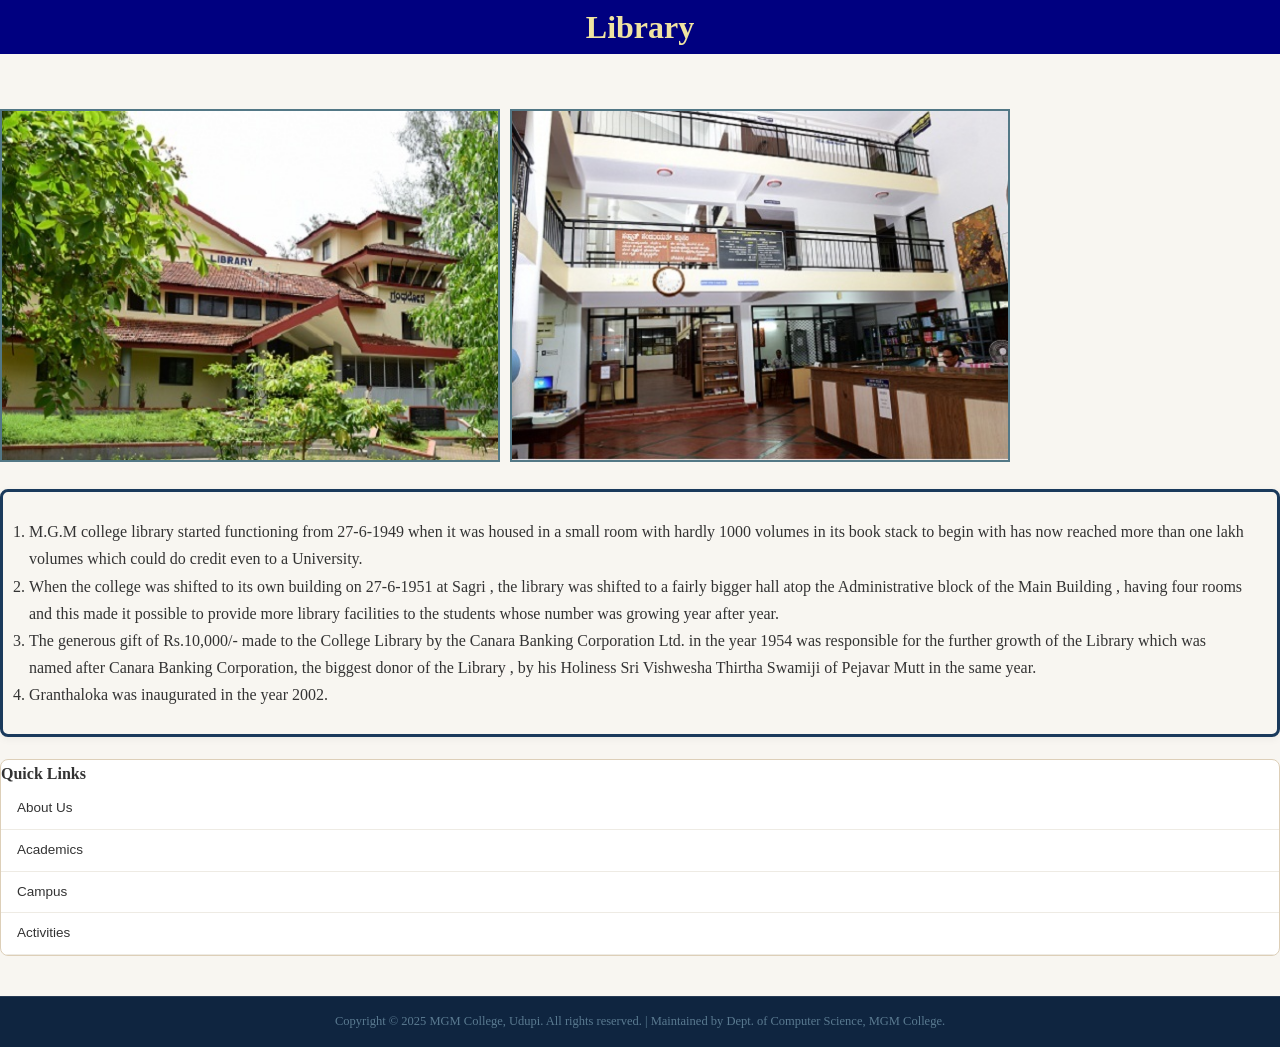
<file: library.html>
<!DOCTYPE html>
<html lang="en">
<head>
    <meta charset="UTF-8">
    <meta name="viewport" content="width=device-width, initial-scale=1.0">
    <title>Document</title>
    <link rel="stylesheet" href="style.css">
        <style>
.image-container {
  display: flex;         
  gap: 10px;             
}
.image-container img {
  width: 500px;
  height: auto;
  border-color: #537886;
  border-width: 2px;
  border-style: solid;
    justify-content: center;

}
h1{
    background-color: navy;
    color: rgb(240, 228, 161);
}
</style>
</head>
<body>
     <center>
        <h1>Library</h1>
         </center>
         <br><br>
         <div class="image-container">
     <img src="lib.jpg" alt="libraryimage">
     <img src="lib2.jpg" alt="Libraryimage2">
</div>
<br>
<div class="card">
        <ol type="1">
        <li>
            M.G.M college library started functioning from 27-6-1949 when it was housed in a small room with hardly 1000 volumes in its book stack to begin with has now reached more than one lakh volumes which could do credit even to a University.
        </li>
        <li>
            When the college was shifted to its own building on 27-6-1951 at Sagri , the library was shifted to a fairly bigger hall atop the Administrative block of the Main Building , having four rooms and this made it possible to provide more library facilities to the students whose number was growing year after year.
        </li>
        <li>
            The generous gift of Rs.10,000/- made to the College Library by the Canara Banking Corporation Ltd. in the year 1954 was responsible for the further growth of the Library which was named after Canara Banking Corporation, the biggest donor of the Library , by his Holiness Sri Vishwesha Thirtha Swamiji of Pejavar Mutt in the same year.
        </li>
        <li>
            Granthaloka was inaugurated in the year 2002.
        </li>
    </ol>
</div>
 <div class="widget">
          <h4>Quick Links</h4>
          <ul>
            <li><a href="about.html">About Us</a></li>
            <li><a href="academics.html">Academics</a></li>
            <li><a href="campus.html">Campus</a></li>
            <li><a href="activities.html">Activities</a></li>
          </ul>
        </div>
      </div>
</div>
<footer>
        <div class="footer-bottom">
      Copyright &copy; 2025 MGM College, Udupi. All rights reserved. |
      Maintained by Dept. of Computer Science, MGM College.
    </div>
</footer>
    </body>
</html>
</file>
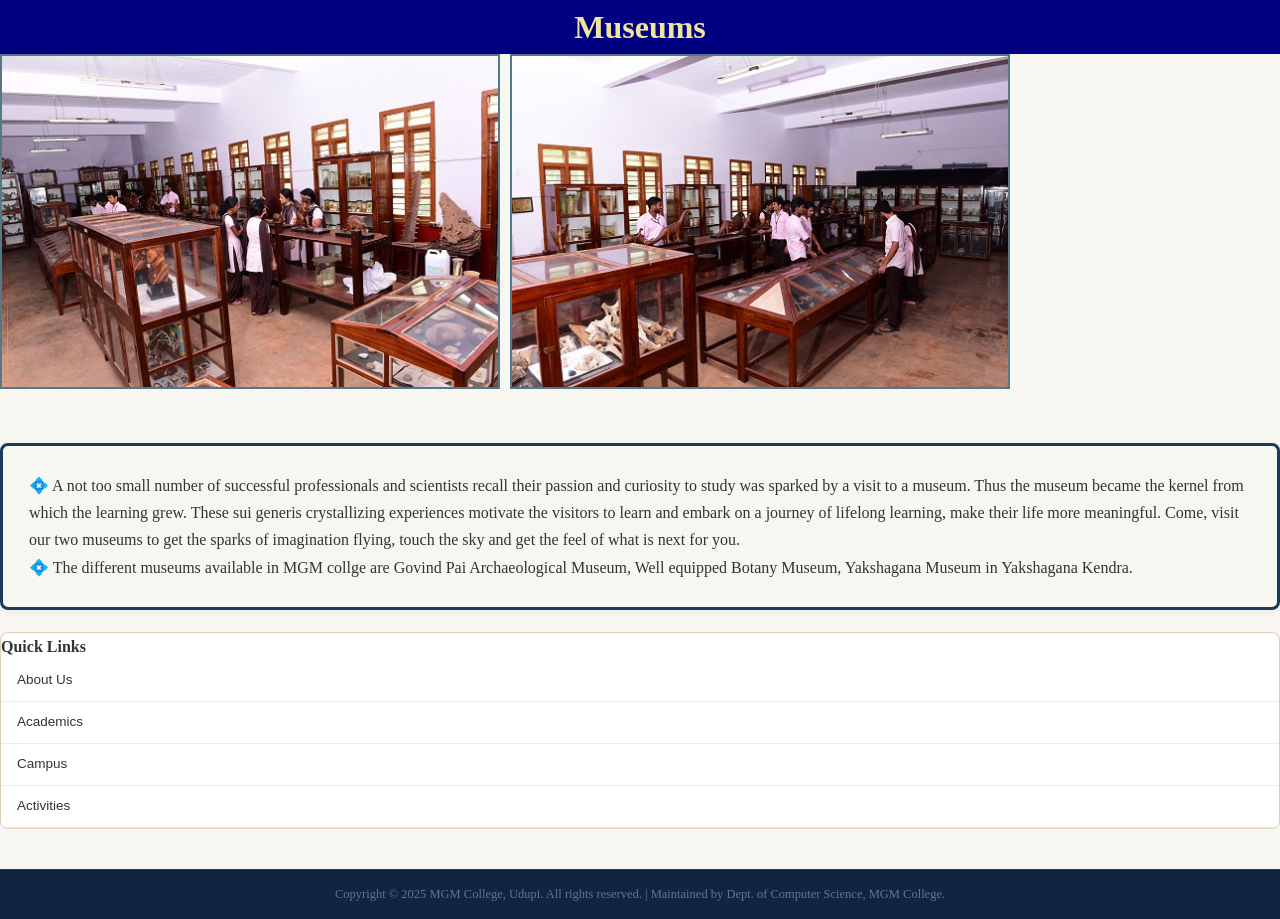
<file: museum.html>
<!DOCTYPE html>
<html lang="en">
<head>
    <meta charset="UTF-8">
    <meta name="viewport" content="width=device-width, initial-scale=1.0">
    <title>Document</title>
    <link rel="stylesheet" href="style.css">
    <style>
.image-container {
  display: flex;        
  gap: 10px;     
  inline-size: 100%;      
}
.image-container img {
  width: 500px;
  height: auto;
  border-color: #537886;
  border-width: 2px;
  border-style: solid;
  justify-content: center;
}
h1{
    background-color: navy;
    color: rgb(240, 228, 161);
}
</style>
</head>
<body>
    <center>
            <h1>Museums</h1>
            <div class="image-container">
                <img src="photo5.jpg" alt="Museum 1">
                <img src="photo6.jpg" alt="Museum 2">    
            </div>
    </center>
    <br><br>
<div class="card">
<p> 💠  A not too small number of successful professionals and scientists recall their passion and curiosity to study was sparked by a visit to a museum. Thus the museum became the kernel from which the learning grew. These sui generis crystallizing experiences motivate the visitors to learn and embark on a journey of lifelong learning, make their life more meaningful. Come, visit our two museums to get the sparks of imagination flying, touch the sky and get the feel of what is next for you.
</p>
<p>💠 The different museums available in MGM collge are Govind Pai Archaeological Museum, Well equipped Botany Museum, Yakshagana Museum in Yakshagana Kendra.
</p>
</div>
   <div class="widget">
          <h4>Quick Links</h4>
          <ul>
            <li><a href="about.html">About Us</a></li>
            <li><a href="academics.html">Academics</a></li>
            <li><a href="campus.html">Campus</a></li>
            <li><a href="activities.html">Activities</a></li>
          </ul>
        </div>
      </div>
<footer>
    <div class="footer-bottom">
      Copyright &copy; 2025 MGM College, Udupi. All rights reserved. |
      Maintained by Dept. of Computer Science, MGM College.
    </div>
  </footer>

</body>
</html>
</file>
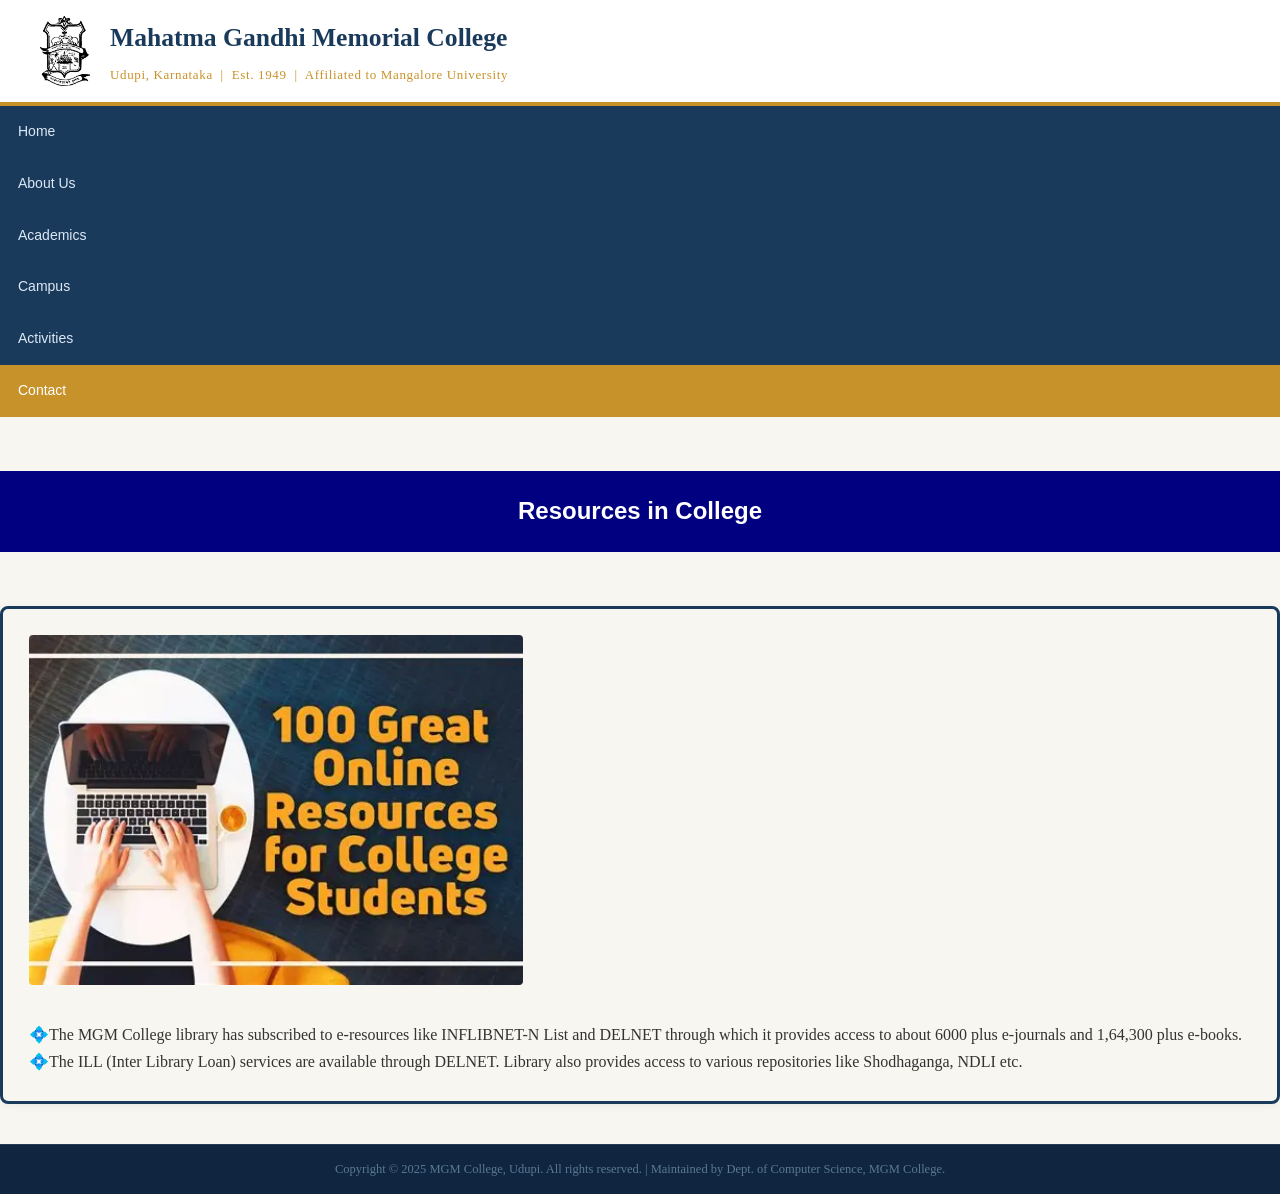
<file: resources.html>
<!DOCTYPE html>
<html lang="en">
<head>
    <meta charset="UTF-8">
    <meta name="viewport" content="width=device-width, initial-scale=1.0">
    <title>Document</title>
    <link rel="stylesheet" href="style.css">
     <style>
        h2{
            background-color: navy;
            color: white;
            text-align: center;
            padding: 20px;
            font-family: 'Lucida Sans', 'Lucida Sans Regular', 'Lucida Grande', 'Lucida Sans Unicode', Geneva, Verdana, sans-serif;
        }
    </style>
</head>
<body>

    <header>
    <img src="ymgm-logo.jpg" alt="MGM College Logo">
    <div>
      <h1>Mahatma Gandhi Memorial College</h1>
      <p>Udupi, Karnataka &nbsp;|&nbsp; Est. 1949 &nbsp;|&nbsp; Affiliated to Mangalore University</p>
    </div>
  </header>

  <nav>
    <ul>
      <li><a href="index.html">Home</a></li>
      <li><a href="about.html">About Us</a></li>
      <li><a href="academics.html">Academics</a></li>
      <li><a href="campus.html">Campus</a></li>
      <li><a href="activities.html">Activities</a></li>
      <li><a href="contact.html" class="active">Contact</a></li>
    </ul>
  </nav><br><br>
<center>
  <h2>Resources in College</h2>
</center><br><br>
<div class="card">
  <img src="photo2.webp" alt="resources"><br><br>
<p>💠The MGM College library has subscribed to e-resources like INFLIBNET-N List and DELNET through which it provides access to about 6000 plus e-journals and 1,64,300 plus e-books.</p>
     <p>💠The ILL (Inter Library Loan) services are available through DELNET. Library also provides access to various repositories like Shodhaganga, NDLI etc.</p>
</div>
<footer>
    <div class="footer-bottom">
      Copyright &copy; 2025 MGM College, Udupi. All rights reserved. |
      Maintained by Dept. of Computer Science, MGM College.
    </div>
  </footer>
</body>
</html>
</file>
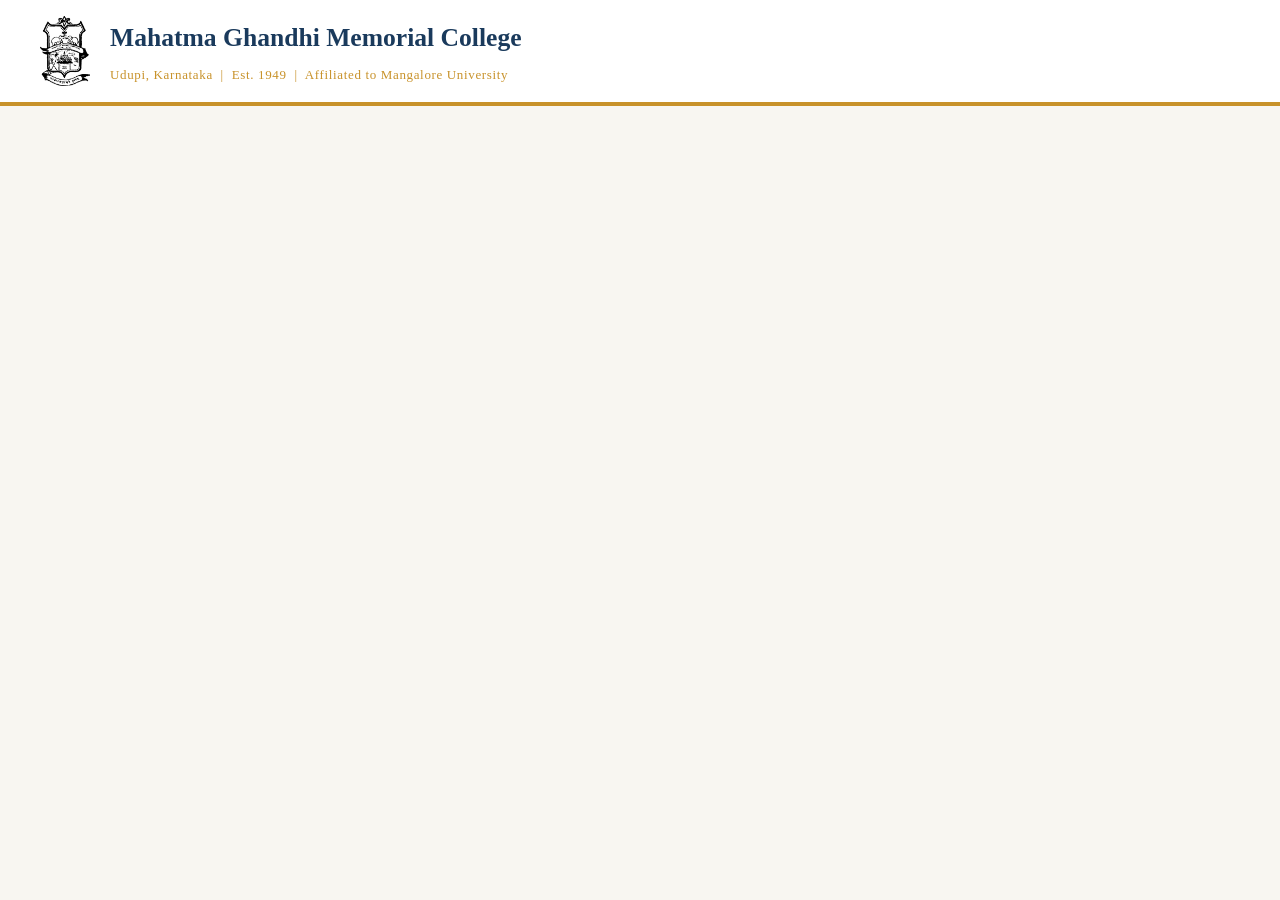
<file: top.html>
<!DOCTYPE html>
<html lang="en">
<head>
    <meta charset="UTF-8">
    <meta name="viewport" content="width=device-width, initial-scale=1.0">
    <link rel="stylesheet" href="style.css">
    <title>Top Section</title>
</head>
<body>
      <header>
        <img src="ymgm-logo.jpg" alt="mgm logo">
        <div>
            <h1>Mahatma Ghandhi Memorial College</h1>
            <p>Udupi, Karnataka &nbsp;|&nbsp; Est. 1949 &nbsp;|&nbsp; Affiliated to Mangalore University</p>
        </div>
    </header>
</body>
</file>
<file: style.css>
:root{
      --blue:    #1a3a5c;
  --gold:    #c8922a;
  --bg:      #f8f6f1;
  --white:   #ffffff;
  --text:    #333333;
  --light:   #eeebe4;
  --border:  #ddcfb8;
}

*{
margin:0;
padding:0;
 box-sizing:border-box;
}

body{
    font-family: Georgia, serif;
    background-color: var(--bg);
    color:var(--text);
    line-height: 1.7;
}

header{
    background-color: var(--white);
    border-bottom: 4px solid var(--gold);
    padding: 16px 40px;
    display:flex;
    align-items: center;
    gap:20px;
}
header h1 {
  font-size: 1.6rem;
  color: var(--blue);
}

header p {
  font-size: 13px;
  color: var(--gold);
  letter-spacing: 0.05em;
  margin-top: 4px;
}
header img{
  width: 50px;
  height: 70px; ;
}
nav {
  background-color: var(--blue);
  justify-content: center;
}
nav ul li a {
  display: block;
  color: #dce8f5;
  text-decoration: none;
  padding: 14px 18px;
  font-size: 14px;
  font-family: Arial, sans-serif;
  transition: background 0.2s; 
}
nav ul li a:hover,
nav ul li a.active {
  background-color: var(--gold);
  color: var(--white);
}
.wrapper {
  max-width: 1100px;
  margin: 30px auto;
  padding: 0 20px;
}
.sidebar {
  flex: 1;   
}
.card {
  background-color: var(--smoke);
  border: 3px solid var(--border);
  border-radius: 8px;
  border-color: #1a3a5c;
  padding: 26px;
  margin-bottom: 22px;
  box-shadow: 0 2px 8px rgba(0,0,0,0.05);
}
.card img{
  width: auto;
  height: 350px;
  border-radius: 4px;
}
.widget {
  background-color: var(--white);
  border: 1px solid var(--border);
  border-radius: 8px;
  overflow: hidden;
  margin-bottom: 20px;
}
.widget ul {
  list-style: none;
}

.widget ul li a {
  display: block;
  padding: 9px 16px;
  color: var(--text);
  text-decoration: none;
  font-size: 13.5px;
  font-family: Arial, sans-serif;
  border-bottom: 1px solid var(--light);
  transition: background 0.15s;
}

.widget ul li a:hover {
  background-color: #fdf3e3;
  color: var(--blue);
  padding-left: 22px;   /* indent on hover */
}
footer {
  background-color: #0f2540;
  color: #9ab2c8;
  margin-top: 40px;
}
footer h5 {
  color: #f0c96a;
  font-size: 14px;
  margin-bottom: 12px;
  padding-bottom: 8px;
  border-bottom: 1px solid rgba(255,255,255,0.1);
}

footer p, footer li {
  font-size: 13px;
  line-height: 1.9;
}

footer ul {
  list-style: none;
}

footer ul li a {
  color: #9ab2c8;
  text-decoration: none;
  font-size: 13px;
}

footer ul li a:hover {
  color: #f0c96a;
}

.footer-bottom {
  border-top: 1px solid rgba(255,255,255,0.1);
  text-align: center;
  padding: 14px 20px;
  font-size: 12.5px;
  color: #5a7a90;
}
.stats {
  display: grid;
  grid-template-columns: repeat(4, 1fr);  /* 4 equal columns */
  gap: 16px;
  margin-bottom: 26px;
}

.stat {
  background-color: var(--white);
  border: 1px solid var(--border);
  border-top: 3px solid var(--gold);
  border-radius: 8px;
  padding: 20px;
  text-align: center;
}

.stat .num {
  font-size: 2rem;
  color: var(--blue);
  font-weight: bold;
  display: block;
}

.stat .label {
  font-size: 12px;
  color: #777;
  font-family: Arial, sans-serif;
  text-transform: uppercase;
  letter-spacing: 0.05em;
  margin-top: 5px;
}
.hero {
  background-color: var(--blue);
  color: var(--white);
  padding: 50px 40px;
  border-radius: 8px;
  margin-bottom: 30px;
  border-left: 6px solid var(--gold);
}

.hero h2 {
  font-size: 2rem;
  margin-bottom: 12px;
}

.hero p {
  font-size: 15px;
  color: #c5d8ea;
  max-width: 600px;
  margin-bottom: 20px;
}

.hero .motto {
  font-style: italic;
  color: #f0c96a;
  font-size: 14.5px;
  border-left: 3px solid var(--gold);
  padding-left: 12px;
}
.btn{
  background-color: var(--gold);
    color: var(--white);
      padding: 10px 24px;
  border-radius: 5px;
    font-size: 14px;
      font-family: Arial, sans-serif;
  margin-top: 16px;
}
        .image-container {
  display: flex;        
  gap: 10px;     
  inline-size: 100%;      
}
.image-container img {
  width: 500px;
  height: auto;
  border-color: #537886;
  border-width: 2px;
  border-style: solid;
}
</file>
